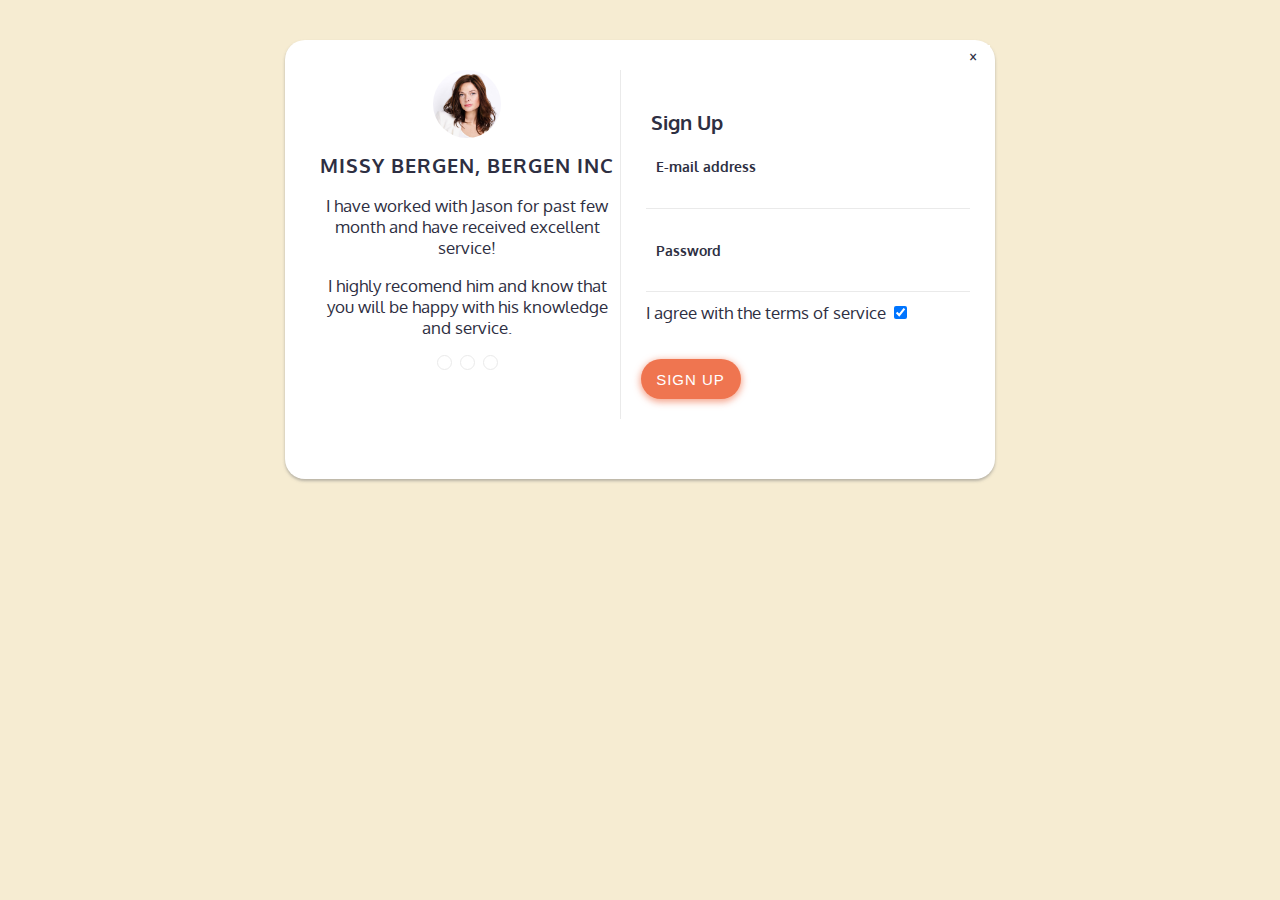
<file: index.html>
<!DOCTYPE html>
<html lang="en">
<head>
    <meta charset="UTF-8">
    <title>Title</title>
    <link rel="stylesheet" href="css/style.css">
    <link href="https://fonts.googleapis.com/css?family=Oxygen:400,700" rel="stylesheet">
    <link href="https://maxcdn.bootstrapcdn.com/font-awesome/4.7.0/css/font-awesome.min.css" rel="stylesheet" integrity="sha384-wvfXpqpZZVQGK6TAh5PVlGOfQNHSoD2xbE+QkPxCAFlNEevoEH3Sl0sibVcOQVnN" crossorigin="anonymous">
</head>
<body>
    <div class="fs">
        <a href="#" class="btn-close">×</a>
        <div class="fs-info">
            <img class="fs-avatar" src="img/rebecca.jpg" alt="fs-avatar">
            <h2 class="fs-title">Missy Bergen, Bergen INC</h2>
            <p>I have worked with Jason for past few month and have received excellent service!</p>
            <p>I highly recomend him and know that you will be happy with his knowledge and service.</p>
            <ul class="fs-dots">
                <li class="dots__item"></li>
                <li class="dots__item"></li>
                <li class="dots__item"></li>
            </ul>
        </div>
        <form id="auth" action="" class="one-half" method="post">

            <h3>Sign Up</h3>
            <div class="fs-group">
                <h5>E-mail address</h5>
                <input class="fs-input" type="text" placeholder="" form="auth">
                <h5>Password</h5>
                <input class="fs-input" type="text" placeholder="" form="auth">
                <label class="fs-checkbox">I agree with the terms of service
                    <input type="checkbox" checked="checked">
                    <span class="checkmark"></span>
                </label>
            </div>
            <div class="btn">
                <button formmethod="post">Sign up</button>
            </div>
        </form>
    </div>


</body>
</html>
</file>
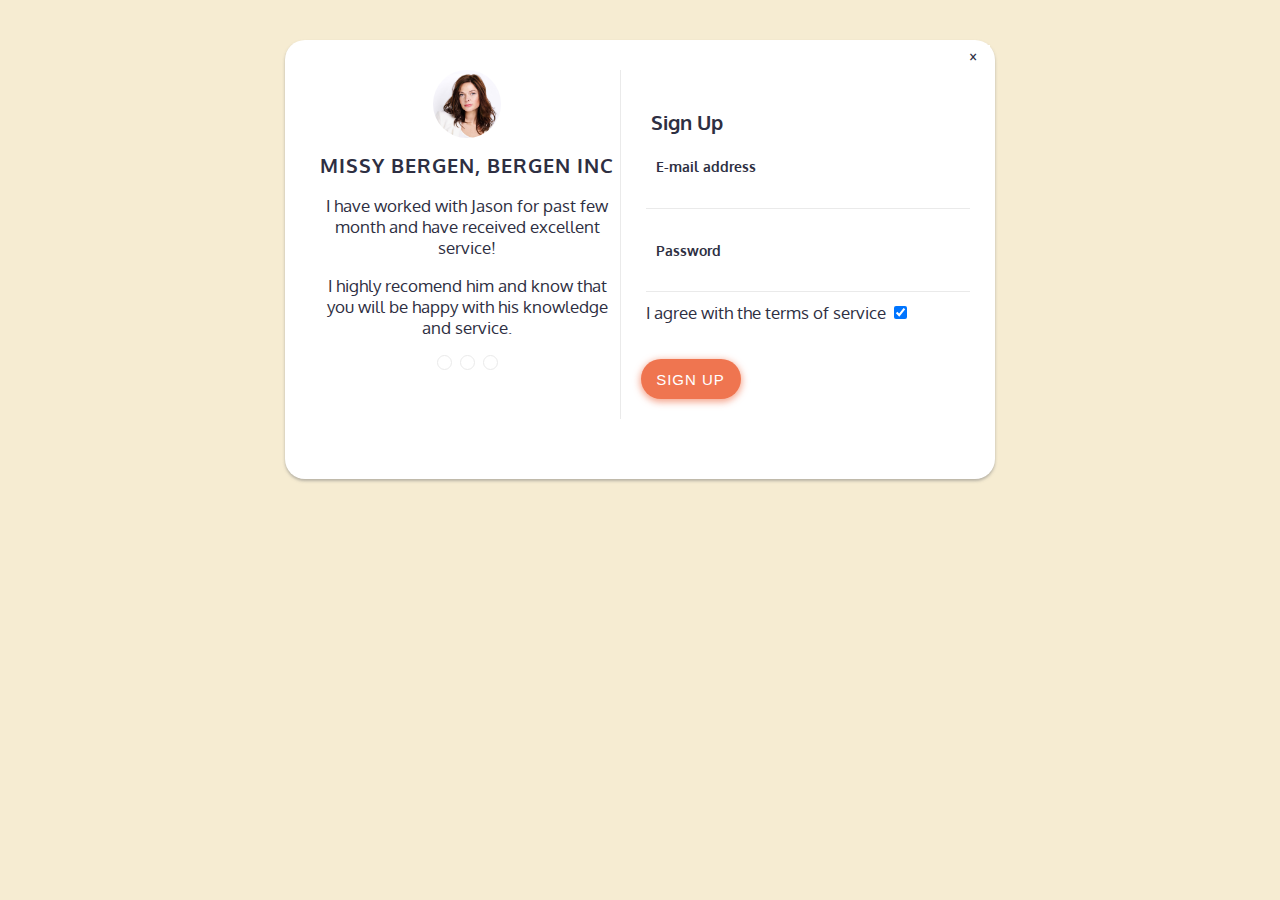
<file: image.html>
<!DOCTYPE html>
<html lang="en">
<head>
    <meta charset="UTF-8">
    <title>Title</title>
    <link rel="stylesheet" href="css/style.css">
    <link href="https://fonts.googleapis.com/css?family=Oxygen:400,700" rel="stylesheet">
    <link href="https://maxcdn.bootstrapcdn.com/font-awesome/4.7.0/css/font-awesome.min.css" rel="stylesheet" integrity="sha384-wvfXpqpZZVQGK6TAh5PVlGOfQNHSoD2xbE+QkPxCAFlNEevoEH3Sl0sibVcOQVnN" crossorigin="anonymous">
</head>
<body>
    <div class="fs">
        <a href="#" class="btn-close">×</a>
        <div class="fs-info">
            <img class="fs-avatar" src="img/rebecca.jpg" alt="fs-avatar">
            <h2 class="fs-title">Missy Bergen, Bergen INC</h2>
            <p>I have worked with Jason for past few month and have received excellent service!</p>
            <p>I highly recomend him and know that you will be happy with his knowledge and service.</p>
            <ul class="fs-dots">
                <li class="dots__item"></li>
                <li class="dots__item"></li>
                <li class="dots__item"></li>
            </ul>
        </div>
        <form id="auth" action="" class="one-half" method="post">

            <h3>Sign Up</h3>
            <div class="fs-group">
                <h5>E-mail address</h5>
                <input class="fs-input" type="text" placeholder="" form="auth">
                <h5>Password</h5>
                <input class="fs-input" type="text" placeholder="" form="auth">
                <label class="fs-checkbox">I agree with the terms of service
                    <input type="checkbox" checked="checked">
                    <span class="checkmark"></span>
                </label>
            </div>
            <div class="btn">
                <button formmethod="post">Sign up</button>
            </div>
        </form>
    </div>


</body>
</html>
</file>
<file: css/style.css>
body{
    margin: 0;
    font: 17px 'Oxygen', sans-serif;
    background: #f6ecd2;
    color: #2e2f42;
    display: flex;
    justify-content: center;
    align-items: center;
}
.fs{
    background: white;
    width: 650px;

    box-shadow: 0 2px 3px rgba(122,122,122,0.5);
    display: flex;
    margin: 40px;
    border-radius: 20px;
    padding: 30px;
    position:relative;
}
.btn-close {
    color: #2e2f42;
    background: #fff;
    text-align: center;
    text-decoration: none;
    display:inline-block;
    position:absolute;
    right:5px;
    top:5px;
    width: 2em;
    height: 2em;
}
.btn-close:hover{
    color: #ef7550;
}
.fs-avatar{
    border-radius: 50%;
    width: 4em;
    height: 4em;
}
.fs-info{
    text-align: center;
    color: #2e2f42;
    width: 50%;
}
.fs-title{
    font-size: 1.2em;
    font-weight: bold;
    text-transform: uppercase;
    margin-top: 10px;
    letter-spacing: 1px;
}

.one-half{
    width: 50%;
    display: flex;
    flex-direction: column;
    justify-content: flex-start;
    padding: 20px;
    border-left-color: #eaeaea;
    border-left-style: solid;
    border-left-width: 1px;
    margin-bottom: 30px;
}
.fs-group{
    position: relative;
    bottom: 10px;
    left: 5px;
}

.one-half h5,
.one-half h3,
.one-half input,
.one-half .btn-holder{
    padding: 0 10px;
    margin-bottom: 10px;
}
.one-half h3{
    text-align: left;
}
one-half h5{
    text-align: left;
}

.one-half .fs-input{
    width: 100%;
    outline: none;
    border: none;
    border-bottom: 1px solid #eaeaea;
    height: 1.48em;
    font-size: 13px;
    text-transform: uppercase;
    transition: 0.2s;
}
.one-half input:focus{
    border-bottom: 1px solid #ef7550;
    background: none;
}
fs-checkbox{
    font-size: 0.8em;
}
.btn button{
    letter-spacing: 1px;
    background: #ef7550;
    color: #fff;
    border: none;
    width: 100px;
    height: 40px;
    border-radius: 30px;
    padding: 0;
    font-size: 15px;
    text-transform: uppercase;
    margin-top: 20px;
    box-shadow: 0 2px 7px 1px rgba(239, 117, 80, 0.65);
    transition: 0.2s ease-in-out;

}
.btn button:hover{
    box-shadow: none;
}

.fs-dots{
    align-items: center;
    display: flex;
    justify-content: center;
    list-style-type: none;
    margin: 0;
    padding: 0;
}
.dots__item:hover{
    background: #ed764c;
    border: 2px solid #f9cbbc;
}
.dots__item {
    display: inline;
    list-style-type: none;
    border-radius: 50px;
    height: 13px;
    width: 13px;
    border: 1px solid #eaeaea;
    margin: 0 4px;
}
</file>
